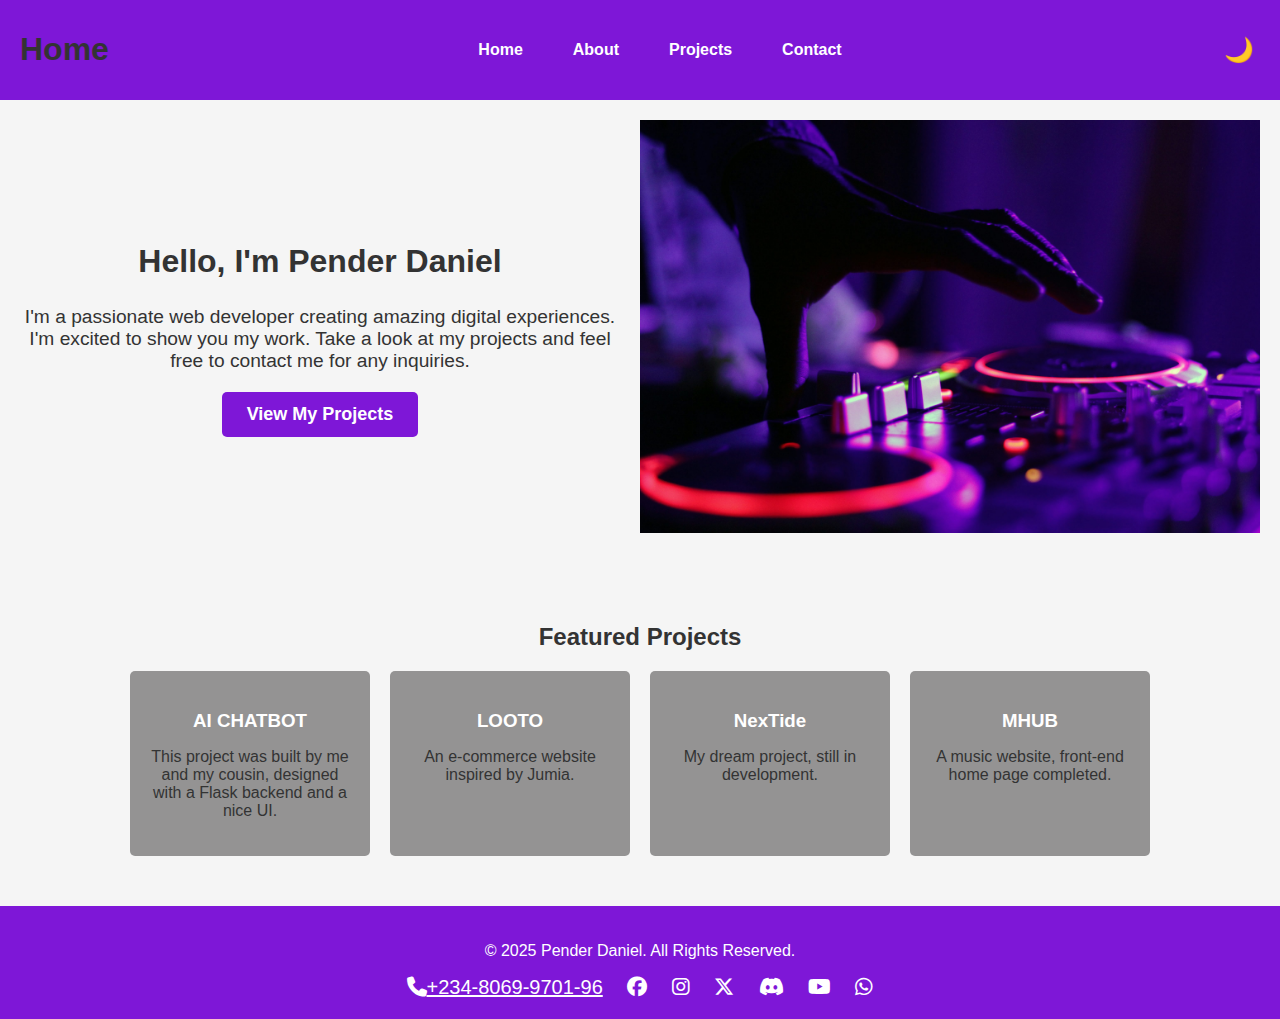
<file: index.html>
<!DOCTYPE html>
<html lang="en">
<head>
  <meta charset="UTF-8">
  <meta name="viewport" content="width=device-width, initial-scale=1.0">
  <title>My Portfolio</title>
  <link rel="stylesheet" href="css/style.css">
  <link rel="stylesheet" href="https://cdnjs.cloudflare.com/ajax/libs/font-awesome/6.5.1/css/all.min.css">
</head>
<body>
  <header>
    <nav>
      <h1>Home</h1>
      <div class="nav-buttons">
        <button id="theme-toggle">🌙</button>
        <button class="menu-toggle" id="menu-toggle">
          <i class="fas fa-bars"></i>
        </button>
      </div>
      <ul id="nav-links">
        <li><a href="index.html">Home</a></li>
        <li><a href="about.html">About</a></li>
        <li><a href="projects.html">Projects</a></li>
        <li><a href="contact.html">Contact</a></li>
      </ul>
    </nav>
  </header>

  <main>
    <section class="hero">
      <div class="hero-text">
        <h2>Hello, I'm Pender Daniel</h2>
        <p>I'm a passionate web developer creating amazing digital experiences. I'm excited to show you my work. Take a look at my projects and feel free to contact me for any inquiries.</p>
        <a href="projects.html" class="cta">View My Projects</a>
      </div>
      <img src="img/DJ.jpg" class="hero-image"  width="50%">
    </section>

    <section class="featured-projects">
      <h2>Featured Projects</h2>
      <div class="projects">
        <div class="project">
          <a href="#"><h3>AI CHATBOT</h3></a>
          <p>This project was built by me and my cousin, designed with a Flask backend and a nice UI.</p>
        </div>
        <div class="project">
          <a href="#"><h3>LOOTO</h3></a>
          <p>An e-commerce website inspired by Jumia.</p>
        </div>
        <div class="project">
          <a href="#"><h3>NexTide</h3></a>
          <p>My dream project, still in development.</p>
        </div>
        <div class="project">
          <a href="#"><h3>MHUB</h3></a>
          <p>A music website, front-end home page completed.</p>
        </div>
      </div>
    </section>
  </main>

  <footer class="footer">
    <p>&copy; 2025 Pender Daniel. All Rights Reserved.</p>
    <div class="footer-icons">
      <a href="tel:+2348069970196"><i class="fa-solid fa-phone"></i>+234-8069-9701-96</a>
      <a href="https://web.facebook.com/DannyBOSSp" target="_blank"><i class="fab fa-facebook"></i></a>
      <a href="https://www.instagram.com/danny_boss_p/" target="_blank"><i class="fab fa-instagram"></i></a>
      <a href="https://x.com/DANNY13PM" target="_blank"><i class="fab fa-x-twitter"></i></a>
      <a href="https://discord.com/channels/@me" target="_blank"><i class="fab fa-discord"></i></a>
      <a href="https://www.youtube.com/channel/UCcBpzGh_iPV1frSFj33-SAw" target="_blank"><i class="fab fa-youtube"></i></a>
      <a href="https://wa.me/2348069970196" target="_blank"><i class="fab fa-whatsapp"></i></a>
    </div>
  </footer>

  <script src="js/script.js"></script>
</body>
</html>
</file>
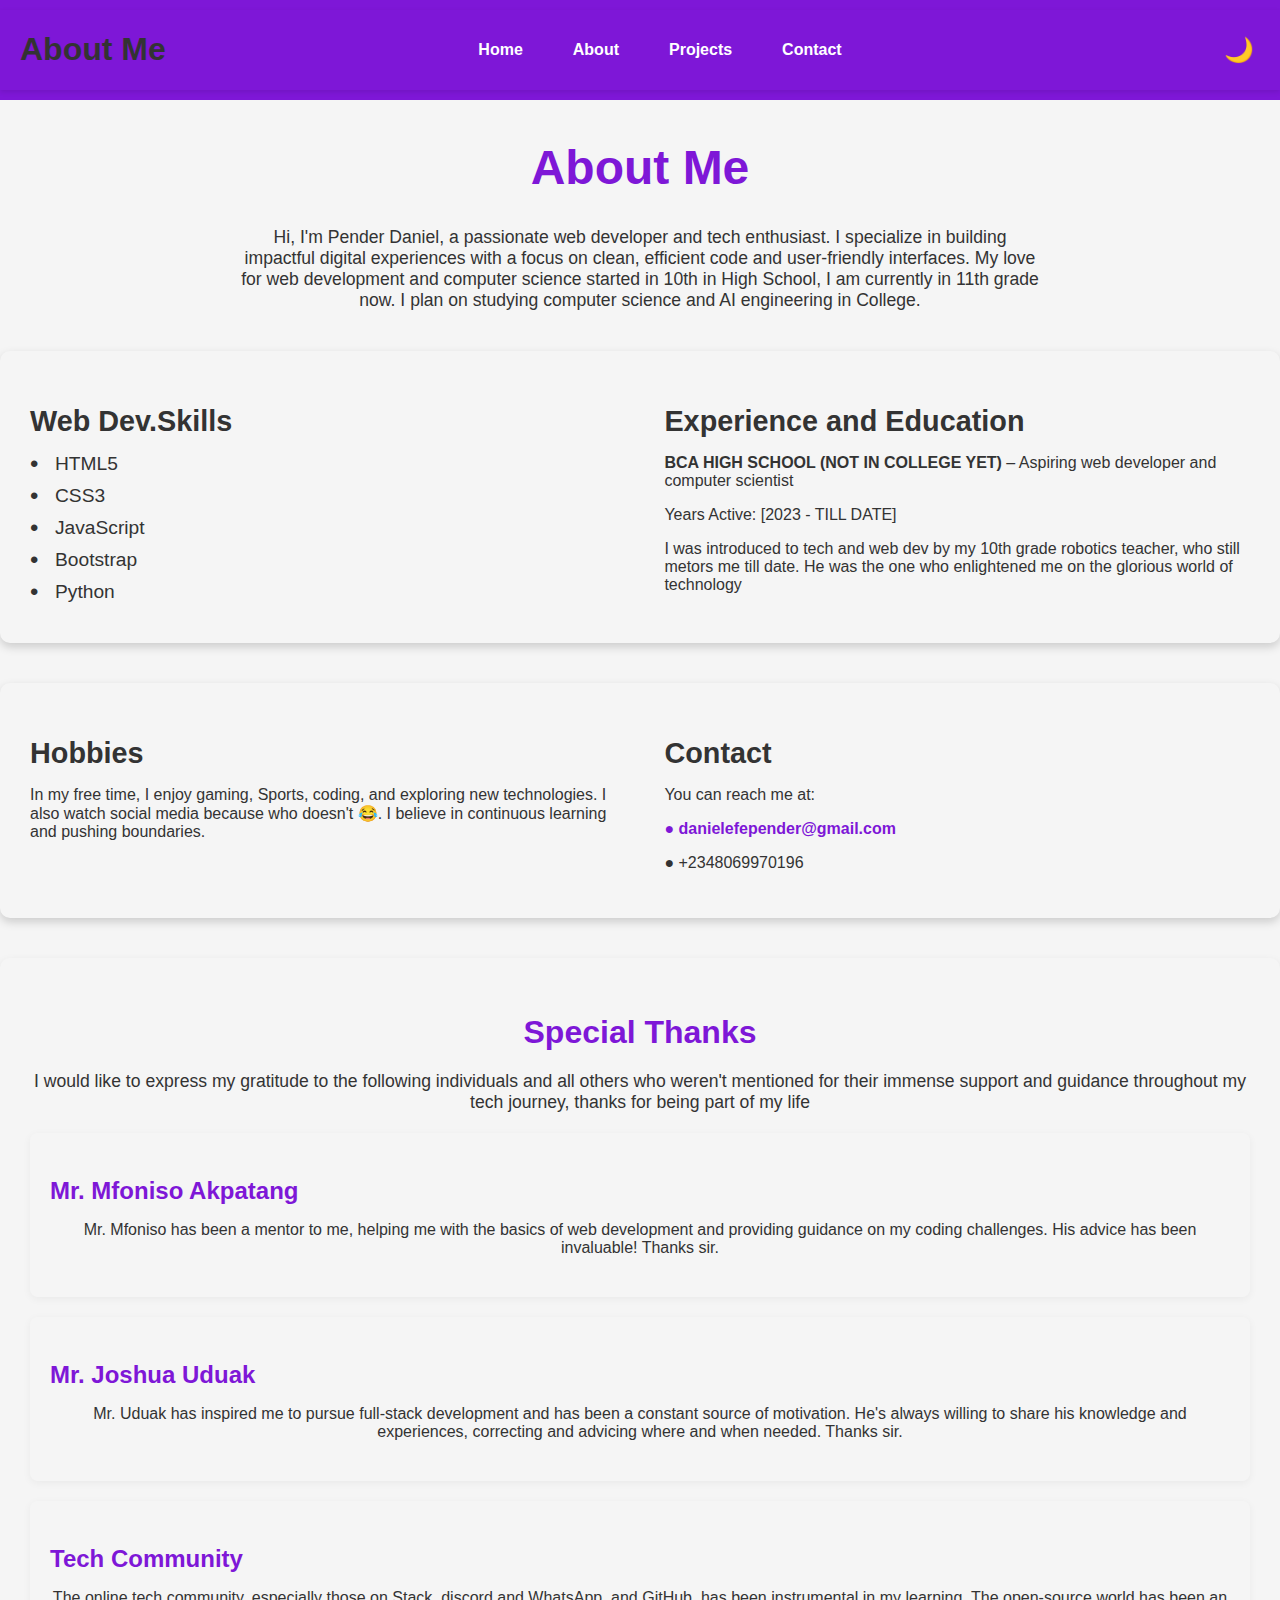
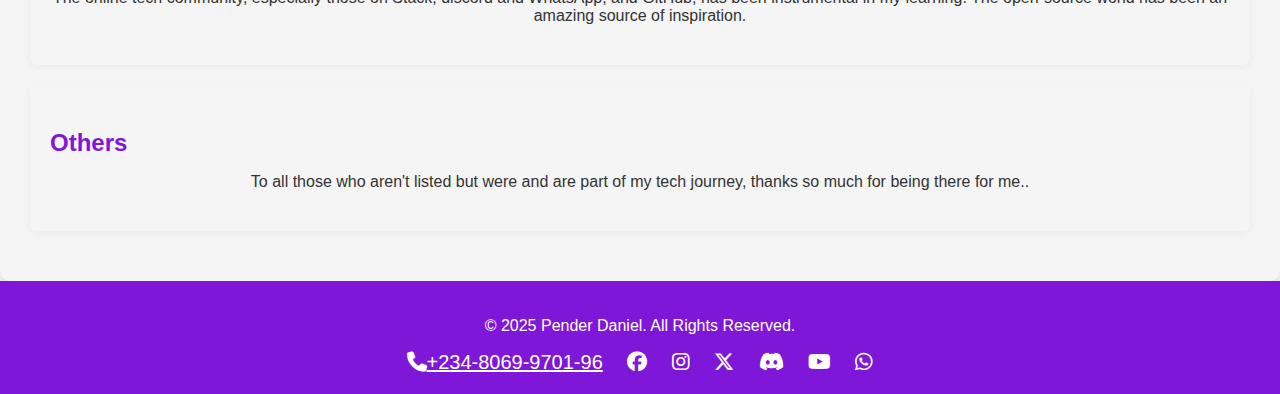
<file: about.html>
<!DOCTYPE html>
<html lang="en">
<head>
  <meta charset="UTF-8">
  <meta name="viewport" content="width=device-width, initial-scale=1.0">
  <title>My Portfolio/ About</title>
  <link rel="stylesheet" href="css/about.css">
  <link rel="stylesheet" href="https://cdnjs.cloudflare.com/ajax/libs/font-awesome/6.5.1/css/all.min.css">
</head>
<body>
  <header>
    <nav>
    <h1>About Me</h1>
      <div class="nav-buttons">
        <button id="theme-toggle">🌙</button>
        <button class="menu-toggle" id="menu-toggle">
          <i class="fas fa-bars"></i>
        </button>
      </div>
      <ul id="nav-links">
        <li><a href="index.html">Home</a></li>
        <li><a href="about.html">About</a></li>
        <li><a href="projects.html">Projects</a></li>
        <li><a href="contact.html">Contact</a></li>
      </ul>
    </nav>
  </header>


  <main>
    <section class="about-intro">
        <h1>About Me</h1>
        <p class="intro-text">Hi, I'm Pender Daniel, a passionate web developer and tech enthusiast. I specialize in building impactful digital experiences with a focus on clean, efficient code and user-friendly interfaces. My love for web development and computer science started in 10th in High  School, I am currently in 11th grade now. I plan on studying computer science and AI engineering in College.</p>
      </section>
      
      <section class="about-content">
        <div class="about-left">
          <h2>Web Dev.Skills</h2>
          <ul>
            <li>HTML5</li>
            <li>CSS3</li>
            <li>JavaScript</li>
            <li>Bootstrap</li>
            <li>Python</li>
          </ul>
        </div>
        <div class="about-right">
          <h2>Experience and Education</h2>
          <p><strong>BCA HIGH SCHOOL (NOT IN COLLEGE YET)</strong> – Aspiring web developer and computer scientist</p>
          <p>Years Active: [2023 - TILL DATE]</p>
          <p>I was introduced to tech and web dev by my 10th grade robotics teacher, who still metors me till date. He was the one who enlightened me on the glorious world of technology</p>
        </div>
      </section>
      
      <section class="about-content">
        <div class="about-left">
          <h2>Hobbies</h2>
          <p>In my free time, I enjoy gaming, Sports, coding, and exploring new technologies. I also watch social media because who doesn't 😂. I believe in continuous learning and pushing boundaries. </p>
        </div>
        <div class="about-right">
          <h2>Contact</h2>
          <p>You can reach me at:</p><p><a href="https://mail.google.com/mail/?view=cm&fs=1&to=danielefepender@gmail.com&su=Hello%20There&body=This%20is%20a%20test%20message." target="_blank">● danielefepender@gmail.com</a></p><p>● +2348069970196</p>
        </div>
      </section>

      <!-- Tributes Section -->
<section class="tributes-section">
    <h2>Special Thanks</h2>
    <p>I would like to express my gratitude to the following individuals and all others who weren't mentioned for their immense support and guidance throughout my tech journey, thanks for being part of my life</p>
    
    <div class="tribute">
      <h3>Mr. Mfoniso Akpatang</h3>
      <p>Mr. Mfoniso has been a mentor to me, helping me with the basics of web development and providing guidance on my coding challenges. His advice has been invaluable! Thanks sir.</p>
    </div>
    
    <div class="tribute">
      <h3>Mr. Joshua Uduak</h3>
      <p>Mr. Uduak has inspired me to pursue full-stack development and has been a constant source of motivation. He's always willing to share his knowledge and experiences, correcting and advicing where and when needed. Thanks sir.</p>
    </div>
  
    <div class="tribute">
      <h3>Tech Community</h3>
      <p>The online tech community, especially those on Stack, discord and WhatsApp, and GitHub, has been instrumental in my learning. The open-source world has been an amazing source of inspiration.</p>
    </div>

    <div class="tribute">
        <h3>Others</h3>
        <p>To all those who aren't listed but were and are part of my tech journey, thanks so much for being there for me..</p>
      </div>
  </section>
      
  </main>



  <footer class="footer">
    <p>&copy; 2025 Pender Daniel. All Rights Reserved.</p>
    <div class="footer-icons">
      <a href="tel:+2348069970196"><i class="fa-solid fa-phone"></i>+234-8069-9701-96</a>
      <a href="https://web.facebook.com/DannyBOSSp" target="_blank"><i class="fab fa-facebook"></i></a>
      <a href="https://www.instagram.com/danny_boss_p/" target="_blank"><i class="fab fa-instagram"></i></a>
      <a href="https://x.com/DANNY13PM" target="_blank"><i class="fab fa-x-twitter"></i></a>
      <a href="https://discord.com/channels/@me" target="_blank"><i class="fab fa-discord"></i></a>
      <a href="https://www.youtube.com/channel/UCcBpzGh_iPV1frSFj33-SAw" target="_blank"><i class="fab fa-youtube"></i></a>
      <a href="https://wa.me/2348069970196" target="_blank"><i class="fab fa-whatsapp"></i></a>
    </div>
  </footer>
  <script src="js/about.js"></script>
</body>
</html>
</file>
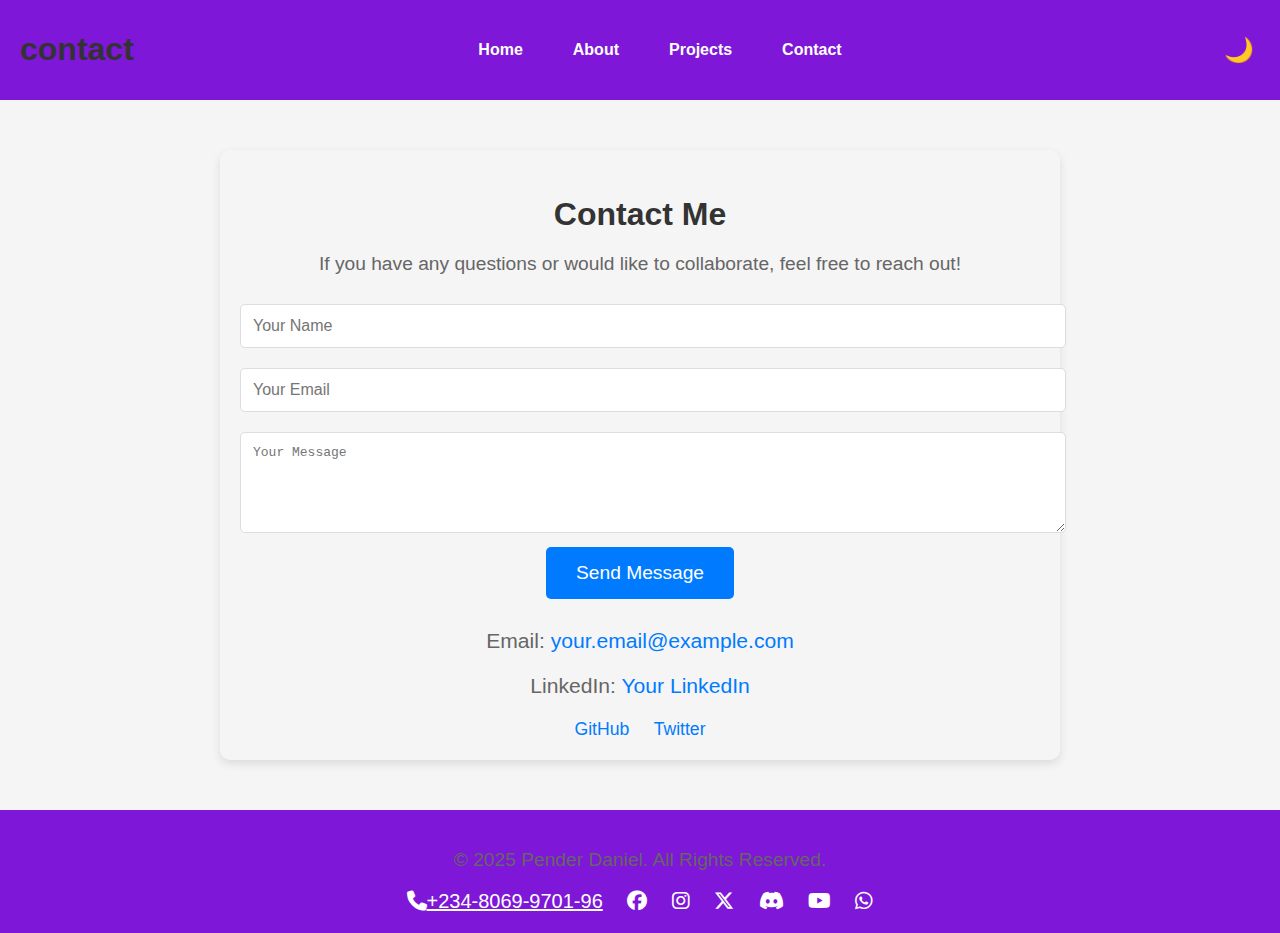
<file: contact.html>
<!DOCTYPE html>
<html lang="en">
<head>
  <meta charset="UTF-8">
  <meta name="viewport" content="width=device-width, initial-scale=1.0">
  <title>My Portfolio</title>
  <link rel="stylesheet" href="css/contact.css">
  <link rel="stylesheet" href="https://cdnjs.cloudflare.com/ajax/libs/font-awesome/6.5.1/css/all.min.css">
</head>
<body>
  <header>
    <nav>
      <h1>contact</h1>
      <div class="nav-buttons">
        <button id="theme-toggle">🌙</button>
        <button class="menu-toggle" id="menu-toggle">
          <i class="fas fa-bars"></i>
        </button>
      </div>
      <ul id="nav-links">
        <li><a href="index.html">Home</a></li>
        <li><a href="about.html">About</a></li>
        <li><a href="projects.html">Projects</a></li>
        <li><a href="contact.html">Contact</a></li>
      </ul>
    </nav>
  </header>


  <main>
    <div class="contact-section">
        <h2>Contact Me</h2>
        <p>If you have any questions or would like to collaborate, feel free to reach out!</p>
    
        <div class="contact-form">
            <form action="your_form_submission_URL" method="POST">
                <input type="text" name="name" placeholder="Your Name" required>
                <input type="email" name="email" placeholder="Your Email" required>
                <textarea name="message" placeholder="Your Message" rows="5" required></textarea>
                <button type="submit">Send Message</button>
            </form>
        </div>
    
        <div class="contact-info">
            <p>Email: <a href="mailto:your.email@example.com">your.email@example.com</a></p>
            <p>LinkedIn: <a href="https://linkedin.com/in/yourprofile" target="_blank">Your LinkedIn</a></p>
        </div>
    
        <div class="social-links">
            <a href="https://github.com/yourprofile" target="_blank">GitHub</a>
            <a href="https://twitter.com/yourprofile" target="_blank">Twitter</a>
        </div>
    </div>
    
  </main>

  <footer class="footer">
    <p>&copy; 2025 Pender Daniel. All Rights Reserved.</p>
    <div class="footer-icons">
      <a href="tel:+2348069970196"><i class="fa-solid fa-phone"></i>+234-8069-9701-96</a>
      <a href="https://web.facebook.com/DannyBOSSp" target="_blank"><i class="fab fa-facebook"></i></a>
      <a href="https://www.instagram.com/danny_boss_p/" target="_blank"><i class="fab fa-instagram"></i></a>
      <a href="https://x.com/DANNY13PM" target="_blank"><i class="fab fa-x-twitter"></i></a>
      <a href="https://discord.com/channels/@me" target="_blank"><i class="fab fa-discord"></i></a>
      <a href="https://www.youtube.com/channel/UCcBpzGh_iPV1frSFj33-SAw" target="_blank"><i class="fab fa-youtube"></i></a>
      <a href="https://wa.me/2348069970196" target="_blank"><i class="fab fa-whatsapp"></i></a>
    </div>
  </footer>
  <script src="js/script.js"></script>
</body>
</html>
</file>
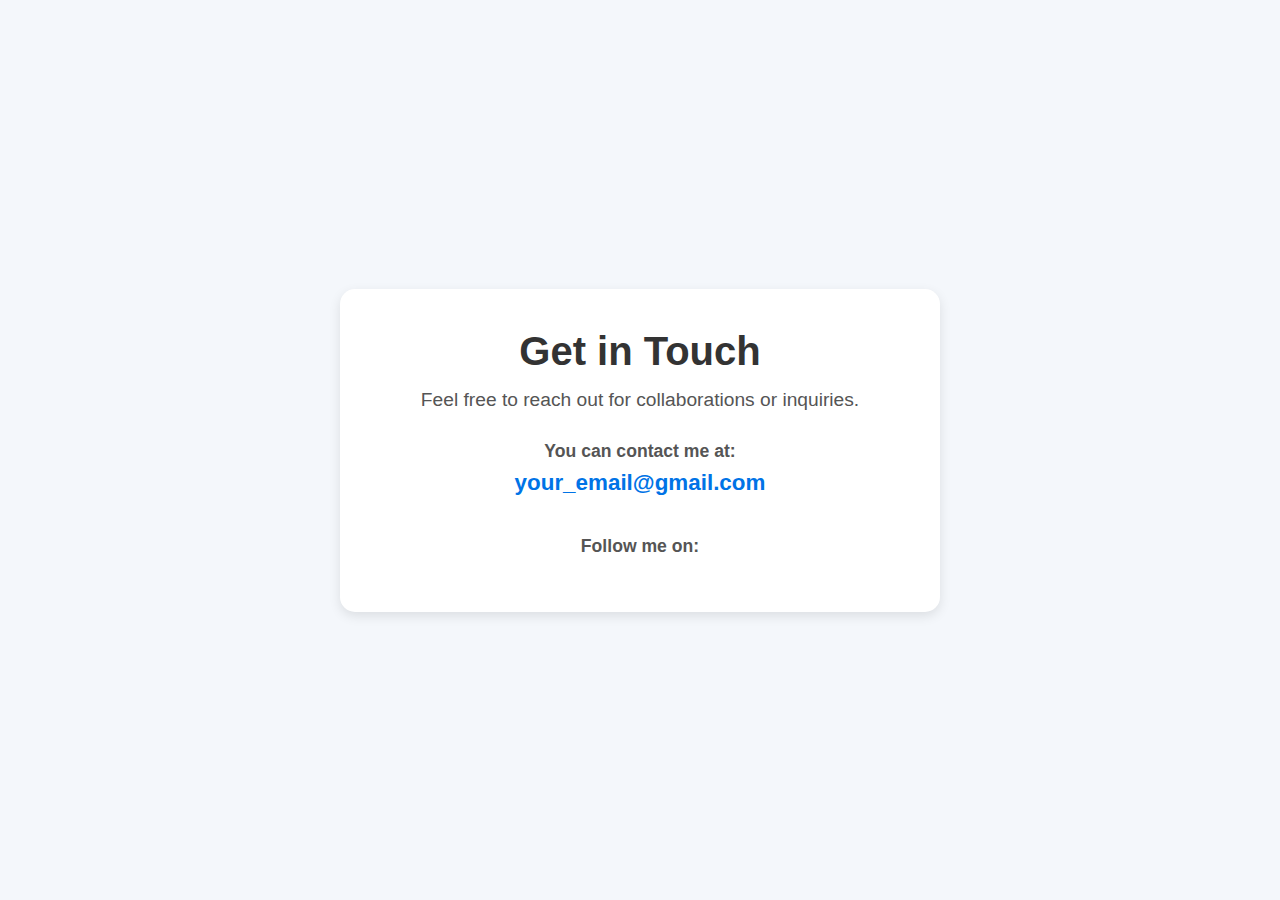
<file: test.html>
<!DOCTYPE html>
<html lang="en">
<head>
    <meta charset="UTF-8">
    <meta name="viewport" content="width=device-width, initial-scale=1.0">
    <title>Contact Me</title>
    <link rel="stylesheet" href="css/test.css">
</head>
<body>
    <section class="contact-container">
        <div class="contact-box">
            <h1>Get in Touch</h1>
            <p class="subtitle">Feel free to reach out for collaborations or inquiries.</p>
            
            <!-- Email Section -->
            <div class="email-section">
                <p class="email-text">You can contact me at:</p>
                <a href="mailto:your_email@gmail.com" class="email-link">your_email@gmail.com</a>
            </div>

            <!-- Social Media Section -->
            <div class="social-media-section">
                <p class="social-text">Follow me on:</p>
                <div class="social-icons">
                    <a href="https://web.facebook.com/DannyBOSSp" target="_blank">
                        <i class="fab fa-facebook" id="facebook"></i>
                      </a>
                      <a href="https://www.instagram.com/danny_boss_p/" target="_blank">
                        <i class="fab fa-instagram" id="instagram"></i>
                      </a>
                      <a href="https://x.com/DANNY13PM" target="_blank">
                        <i class="fab fa-x-twitter" id="x"></i>
                      </a>
                      <a href="https://discord.com/channels/@me" target="_blank">
                        <i class="fab fa-discord" id="discord"></i>
                      </a>
                      <a href="https://www.youtube.com/channel/UCcBpzGh_iPV1frSFj33-SAw" target="_blank">
                        <i class="fab fa-youtube" id="yt"></i>
                      </a>
                      <a href="https://wa.me/2348069970196" target="_blank">
                        <i class="fab fa-whatsapp" id="wa"></i>
                      </a>
                </div>
            </div>
        </div>
    </section>
</body>
</html>
</file>
<file: css/style.css>
/* Light Theme */
:root {
  --bg-color: #f5f5f5;
  --text-color: #333;
  --primary-color: #7e17d7;
  --project-hover: rgba(126, 23, 215, 0.5);
}

/* Dark Theme */
.dark-mode {
  --bg-color: #1a1a1a;
  --text-color: #ffffff;
  --primary-color: #230a70;
  --project-hover: rgba(155, 89, 182, 0.5);
}

/* General Styles */
body {
  margin: 0;
  font-family: 'Arial', sans-serif;
  background-color: var(--bg-color);
  color: var(--text-color);
}

/* Header */
header {
  background-color: var(--primary-color);
  padding: 10px 0;
  position: sticky;
  top: 0;
  z-index: 1000;
}

/* Navbar */
nav {
  display: flex;
  justify-content: space-between;
  align-items: center;
  padding: 0 20px;
}

nav ul {
  list-style: none;
  display: flex;
  gap: 50px;
  position: absolute;
  left: 50%;
  transform: translateX(-50%);
}

nav ul li a {
  text-decoration: none;
  color: white;
  font-weight: bold;
}

/* Theme and Menu Toggle */
.nav-buttons {
  display: flex;
  align-items: center;
  gap: 10px;
  margin-left: auto; /* Pushes to the right corner */
}

#theme-toggle, .menu-toggle {
  background: none;
  border: none;
  color: white;
  font-size: 24px;
  cursor: pointer;
}

.menu-toggle {
  display: none;
  background: none;
  border: none;
  color: white;
  font-size: 24px;
  cursor: pointer;
}

/* Responsive Navbar */
@media screen and (max-width: 768px) {
  nav ul {
      display: none;
      flex-direction: column;
      position: absolute;
      background: var(--primary-color);
      top: 60px;
      left: 0;
      width: 100%;
      text-align: center;
      padding: 10px 0;
      transform: translateX(0);
  }
  
  nav ul.show {
      display: flex;
  }

  .menu-toggle {
      display: block; /* Show only on small screens */
  }
}

/* Hero Section */
.hero {
  display: flex;
  justify-content: center;
  align-items: center;
  gap: 20px;
  padding: 20px;
  text-align: center;
}

.hero h2 {
  font-size: 2rem;
}

.hero p {
  font-size: 1.2rem;
}

/* View My Projects Button */
.cta {
  display: inline-block;
  padding: 12px 25px;
  font-size: 18px;
  font-weight: bold;
  color: white;
  background: var(--primary-color);
  border: none;
  border-radius: 5px;
  cursor: pointer;
  text-decoration: none;
  transition: 0.3s ease-in-out;
  box-shadow: 0 0 10px transparent; /* Default no glow */
}

/* Glow effect on hover */
.cta:hover {
  box-shadow: 0 0 15px var(--primary-color), 0 0 30px var(--primary-color);
  transform: scale(1.05);
}


/* Responsive Hero */
@media screen and (max-width: 768px) {
  .hero {
      flex-direction: column;
      text-align: center;
  }
}

/* Projects */
.featured-projects {
  text-align: center;
  padding: 50px 20px;
}

.projects {
  display: flex;
  gap: 20px;
  justify-content: center;
  flex-wrap: wrap;
}

.project {
  background: #949393;
  padding: 20px;
  border-radius: 5px;
  width: 200px;
  text-align: center;
  transition: 0.3s;
}

.project a {
  text-decoration: none;
  color: white;
}

.project h3 {
  margin-bottom: 10px;
}

.project:hover {
  box-shadow: 0px 0px 15px var(--project-hover);
  transform: scale(1.05);
}

/* Footer */
.footer {
  text-align: center;
  padding: 20px;
  background: var(--primary-color);
  color: white;
}

.footer-icons a {
  color: white;
  font-size: 20px;
  margin: 0 10px;
}
</file>
<file: css/about.css>
/* General Styles */
body {
    margin: 0;
    font-family: 'Arial', sans-serif;
  }
  
  header {
    background-color: #7e17d7;
    padding: 10px 0;
    position: sticky; /* Make the header sticky */
    top: 0; /* Stick to the top of the viewport */
    z-index: 1000; /* Ensure it stays above other elements */
  }
  
  nav {
    display: flex;
    justify-content: space-between;
    align-items: center;
    padding: 0 20px;  
    box-shadow: 0 2px 5px rgba(0, 0, 0, 0.1);

  }

  nav ul {
    list-style: none;
    display: flex;
    gap: 45px;
  }
  
  nav ul li a {
    text-decoration: none;
    color: white;
    font-weight: bold;
  }

/* Light Theme */
:root {
  --bg-color: #f5f5f5;
  --text-color: #333;
  --primary-color: #7e17d7;
  --project-hover: rgba(126, 23, 215, 0.5);
}

/* Dark Theme */
.dark-mode {
  --bg-color: #1a1a1a;
  --text-color: #ffffff;
  --primary-color: #230a70;
  --project-hover: rgba(155, 89, 182, 0.5);
}

/* General Styles */
body {
  margin: 0;
  font-family: 'Arial', sans-serif;
  background-color: var(--bg-color);
  color: var(--text-color);
}

/* Header */
header {
  background-color: var(--primary-color);
  padding: 10px 0;
  position: sticky;
  top: 0;
  z-index: 1000;
}

/* Navbar */
nav {
  display: flex;
  justify-content: space-between;
  align-items: center;
  padding: 0 20px;
}

nav ul {
  list-style: none;
  display: flex;
  gap: 50px;
  position: absolute;
  left: 50%;
  transform: translateX(-50%);
}

nav ul li a {
  text-decoration: none;
  color: white;
  font-weight: bold;
}

/* Theme and Menu Toggle */
.nav-buttons {
  display: flex;
  align-items: center;
  gap: 10px;
  margin-left: auto; /* Pushes to the right corner */
}

#theme-toggle, .menu-toggle {
  background: none;
  border: none;
  color: white;
  font-size: 24px;
  cursor: pointer;
}

.menu-toggle {
  display: none;
  background: none;
  border: none;
  color: white;
  font-size: 24px;
  cursor: pointer;
}

/* Responsive Navbar */
@media screen and (max-width: 768px) {
  nav ul {
      display: none;
      flex-direction: column;
      position: absolute;
      background: var(--primary-color);
      top: 60px;
      left: 0;
      width: 100%;
      text-align: center;
      padding: 10px 0;
      transform: translateX(0);
  }
  
  nav ul.show {
      display: flex;
  }

  .menu-toggle {
      display: block; /* Show only on small screens */
  }
}

/* Footer */
.footer {
  text-align: center;
  padding: 20px;
  background: var(--primary-color);
  color: white;
}

.footer-icons a {
  color: white;
  font-size: 20px;
  margin: 0 10px;
}

  /* General styling for the About page */
.about-intro {
    text-align: center;
    margin: 40px 0;
    font-family: 'Arial', sans-serif;
  }
  
  .about-intro h1 {
    font-size: 3rem;
    color: var(--primary-color);
  }
  
  .intro-text {
    font-size: 1.1rem;
    color: var(--secondary-text-color);
    max-width: 800px;
    margin: 20px auto;
  }
  
  /* Styling for the sections with horizontal layout */
  .about-content {
    display: flex;
    justify-content: space-between;
    gap: 30px;
    margin-bottom: 40px;
    padding: 30px;
    background-color: inherit;
    border-radius: 10px;
    box-shadow: 0 4px 10px rgba(0, 0, 0, 0.169);
  }
  
  /* Style for each section on the left side */
  .about-left, .about-right {
    width: 48%;
  }
  
  /* Section titles styling */
  h2 {
    font-size: 1.8rem;
    color: var(--primary-text-color);
    margin-bottom: 15px;
  }
  
  /* Skills list */
/* Styling for the Skills list */
.about-left ul {
    list-style: none;
    padding-left: 0;
    margin: 0;
  }
  
  .about-left li {
    font-size: 1.2rem;
    color: var(--primary-text-color);
    margin: 10px 0;
    padding-left: 25px; /* Add padding to create space between bullet and text */
    position: relative;
  }
  
  .about-left li::before {
    content: "•"; /* Adds a bullet point before each skill */
    color: var(--accent-color); /* Optional: Customize bullet color */
    font-size: 1.5rem;
    position: absolute;
    left: 0;
    top: 50%;
    transform: translateY(-50%);
  }
  
  
  /* Links styling */
  .about-right a {
    color: var(--primary-color);
    text-decoration: none;
    font-weight: bold;
  }
  
  .about-right a:hover {
    text-decoration: underline;
    color: var(--accent-color);
  }
  
  /* Optional: Responsive Design */
  @media screen and (max-width: 768px) {
    .about-content {
      flex-direction: column;
      align-items: center;
    }
  
    .about-left, .about-right {
      width: 100%;
      margin-bottom: 20px;
    }
  }

  /* Styling for the Tributes section */
.tributes-section {
    padding: 30px;
    background-color: inherit;
    border-radius: 10px;
    box-shadow: 0 4px 10px rgba(0, 0, 0, 0.1);
    margin-top: 40px;
  }
  
  .tributes-section h2 {
    font-size: 2rem;
    color: var(--primary-color);
    text-align: center;
    margin-bottom: 20px;
  }
  
  .tributes-section p {
    font-size: 1.1rem;
    color: var(--secondary-text-color);
    text-align: center;
    margin-bottom: 20px;
  }
  
  /* Styling each tribute */
  .tribute {
    background-color: inherit;
    padding: 20px;
    margin-bottom: 20px;
    border-radius: 8px;
    box-shadow: 0 2px 8px rgba(0, 0, 0, 0.05);
  }
  
  .tribute h3 {
    font-size: 1.5rem;
    color: var(--primary-color);
    margin-bottom: 10px;
  }
  
  .tribute p {
    font-size: 1rem;
    color: var(--primary-text-color);
  }
  
  /* Optional: Hover effect for tribute blocks */
  .tribute:hover {
    background-color: none;
  }
  
  .tribute:hover h3 {
    color: inherit;
  }
</file>
<file: css/contact.css>
/* Light Theme */
:root {
  --bg-color: #f5f5f5;
  --text-color: #333;
  --primary-color: #7e17d7;
  --project-hover: rgba(126, 23, 215, 0.5);
}

/* Dark Theme */
.dark-mode {
  --bg-color: #1a1a1a;
  --text-color: #ffffff;
  --primary-color: #230a70;
  --project-hover: rgba(155, 89, 182, 0.5);
}

/* General Styles */
body {
  margin: 0;
  font-family: 'Arial', sans-serif;
  background-color: var(--bg-color);
  color: var(--text-color);
}

/* Header */
header {
  background-color: var(--primary-color);
  padding: 10px 0;
  position: sticky;
  top: 0;
  z-index: 1000;
}

/* Navbar */
nav {
  display: flex;
  justify-content: space-between;
  align-items: center;
  padding: 0 20px;
}

nav ul {
  list-style: none;
  display: flex;
  gap: 50px;
  position: absolute;
  left: 50%;
  transform: translateX(-50%);
}

nav ul li a {
  text-decoration: none;
  color: white;
  font-weight: bold;
}

/* Theme and Menu Toggle */
.nav-buttons {
  display: flex;
  align-items: center;
  gap: 10px;
  margin-left: auto; /* Pushes to the right corner */
}

#theme-toggle, .menu-toggle {
  background: none;
  border: none;
  color: white;
  font-size: 24px;
  cursor: pointer;
}

.menu-toggle {
  display: none;
  background: none;
  border: none;
  color: white;
  font-size: 24px;
  cursor: pointer;
}

/* Responsive Navbar */
@media screen and (max-width: 768px) {
  nav ul {
      display: none;
      flex-direction: column;
      position: absolute;
      background: var(--primary-color);
      top: 60px;
      left: 0;
      width: 100%;
      text-align: center;
      padding: 10px 0;
      transform: translateX(0);
  }
  
  nav ul.show {
      display: flex;
  }

  .menu-toggle {
      display: block; /* Show only on small screens */
  }
}

/* Footer */
.footer {
  text-align: center;
  padding: 20px;
  background: var(--primary-color);
  color: white;
}

.footer-icons a {
  color: white;
  font-size: 20px;
  margin: 0 10px;
}

  .contact-section {
    text-align: center;
    margin: 50px auto;
    padding: 20px;
    max-width: 800px;
    background: #f5f5f5; /* Soft background color */
    border-radius: 10px;
    box-shadow: 0 4px 10px rgba(0, 0, 0, 0.1);
}

h2 {
    font-size: 2em;
    margin-bottom: 10px;
}

p {
    font-size: 1.2em;
    color: #666;
}

.contact-form input, .contact-form textarea {
    width: 100%;
    padding: 12px;
    margin: 10px 0;
    border-radius: 5px;
    border: 1px solid #ddd;
    font-size: 1em;
}

.contact-form button {
    padding: 15px 30px;
    font-size: 1.2em;
    color: white;
    background-color: #007BFF;
    border: none;
    border-radius: 5px;
    cursor: pointer;
}

.contact-form button:hover {
    background-color: #0056b3;
}

.contact-info {
    margin-top: 30px;
    font-size: 1.1em;
}

.contact-info a {
    color: #007BFF;
    text-decoration: none;
}

.contact-info a:hover {
    text-decoration: underline;
}

.social-links {
    margin-top: 20px;
}

.social-links a {
    margin: 0 10px;
    font-size: 1.1em;
    color: #007BFF;
    text-decoration: none;
}

.social-links a:hover {
    color: #0056b3;
}
</file>
<file: css/test.css>
/* Global Reset */
* {
    margin: 0;
    padding: 0;
    box-sizing: border-box;
}

body {
    font-family: 'Segoe UI', Tahoma, Geneva, Verdana, sans-serif;
    transition: background-color 0.3s ease, color 0.3s ease;
}

.contact-container {
    display: flex;
    justify-content: center;
    align-items: center;
    height: 100vh;
    background-color: var(--bg-color);
    padding: 20px;
}

.contact-box {
    background-color: var(--card-bg);
    padding: 40px;
    border-radius: 15px;
    box-shadow: 0 4px 12px rgba(0, 0, 0, 0.1);
    width: 100%;
    max-width: 600px;
    text-align: center;
}

h1 {
    font-size: 2.5rem;
    color: var(--heading-color);
    margin-bottom: 15px;
}

.subtitle {
    font-size: 1.2rem;
    color: var(--text-color);
    margin-bottom: 30px;
}

.email-section {
    margin-bottom: 30px;
}

.email-text {
    font-size: 1.1rem;
    color: var(--text-color);
    font-weight: 600;
}

.email-link {
    font-size: 1.4rem;
    color: var(--link-color);
    text-decoration: none;
    font-weight: 600;
    display: inline-block;
    margin-top: 8px;
}

.email-link:hover {
    text-decoration: underline;
}

.social-media-section {
    margin-top: 40px;
}

.social-text {
    font-size: 1.1rem;
    color: var(--text-color);
    font-weight: 600;
    margin-bottom: 15px;
}

.social-icons {
    display: flex;
    justify-content: center;
    gap: 20px;
}

.social-icon img {
    width: 35px;
    height: 35px;
    transition: transform 0.3s ease;
    filter: var(--icon-filter);
}

.social-icon img:hover {
    transform: scale(1.1);
}

/* Light Mode Styles */
:root {
    --bg-color: #f4f7fb;
    --card-bg: #fff;
    --heading-color: #333;
    --text-color: #555;
    --link-color: #0073e6;
    --icon-filter: grayscale(100%);
}

body {
    background-color: var(--bg-color);
}

.social-icon img:hover {
    filter: none;
}

/* Dark Mode Styles */
@media (prefers-color-scheme: dark) {
    :root {
        --bg-color: #121212;
        --card-bg: #1e1e1e;
        --heading-color: #f4f4f4;
        --text-color: #ddd;
        --link-color: #ff6600;
        --icon-filter: grayscale(100%) brightness(0.5);
    }

    body {
        background-color: var(--bg-color);
    }

    .email-link {
        color: var(--link-color);
    }

    .social-icon img {
        filter: var(--icon-filter);
    }

    .social-icon img:hover {
        filter: none;
    }
}
</file>
